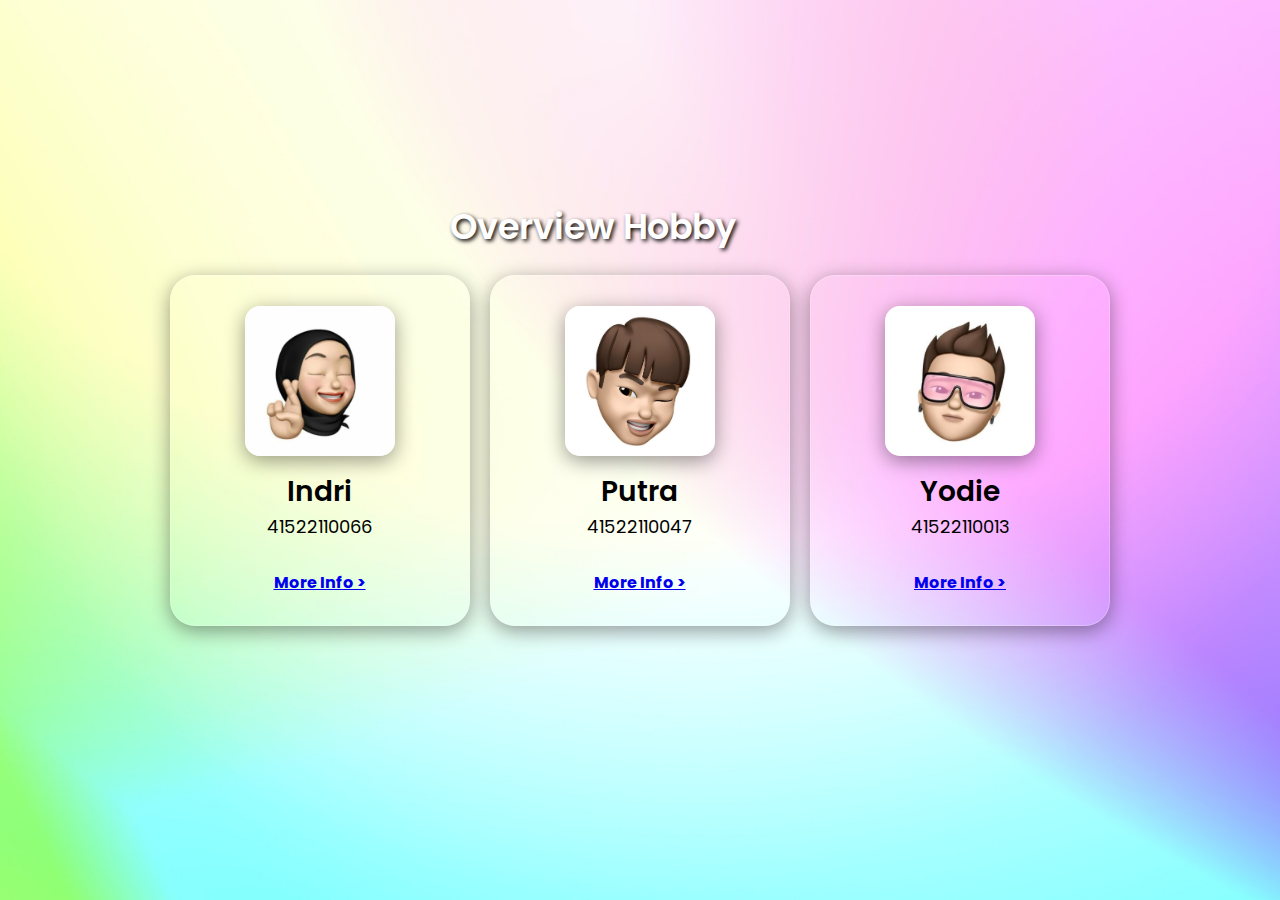
<file: index.html>
<!DOCTYPE html>
<!---Coding By CoderGirl!--->
<html lang="en">
<head>
  <meta charset="UTF-8">
  <meta name="viewport" content="width=device-width, initial-scale=1.0">
  <meta http-equiv="X-UA-Compatible" content="ie=edge">
  <title> Hobby Card UI Design </title>
  <!---Custom Css File!--->
  <link rel="stylesheet" href="style.css">
</head>
<body>
  <p class="text">Overview Hobby</p>
  <section class="main">
  <div class="profile-card">
    <div class="image">
      <img src="images/avatar.jpg" alt="" class="profile-pic">
    </div>
    <div class="data">
      <h2>Indri</h2>
      <span>41522110066</span>
    </div>
    <div class="row">
      <div class="info">
        <h4><a href="indri/indri.html">More Info ></a></h4>
      </div>
      </div>
    </div>
  </div>
  <div class="profile-card1">
    <div class="image">
      <img src="images/avatar1.jpg" alt="" class="profile-pic">
    </div>
    <div class="data">
      <h2>Putra</h2>
      <span>41522110047</span>
    </div>
    <div class="row">
      <div class="info">
        <h4><a href="putra/putra.html">More Info ></a></h4>
      </div>
      </div>
    </div>
    <div class="profile-card2">
      <div class="image">
        <img src="images/avatar3.jpg" alt="" class="profile-pic">
      </div>
      <div class="data">
        <h2>Yodie</h2>
        <span>41522110013</span>
      </div>
      <div class="row">
        <div class="info">
          <h4><a href="yodie/yodie.html">More Info ></a></h4>
        </div>
        </div>
      </div>
  </div>
</div>
</section>
</body>
</html>
</file>
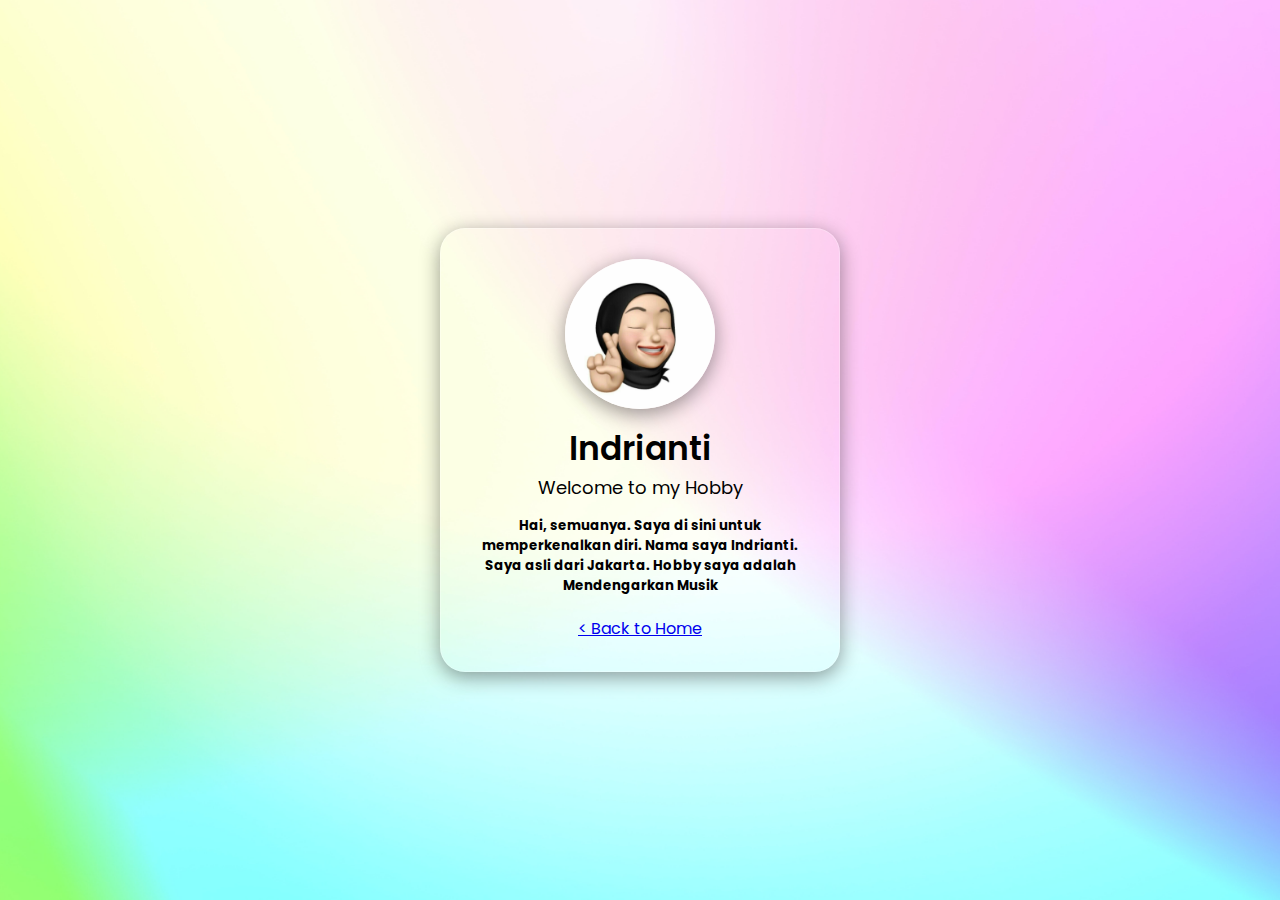
<file: indri/indri.html>
<!DOCTYPE html>
<!---Coding By CoderGirl!--->
<html lang="en">
<head>
  <meta charset="UTF-8">
  <meta name="viewport" content="width=device-width, initial-scale=1.0">
  <meta http-equiv="X-UA-Compatible" content="ie=edge">
  <title> Hobby Card UI Design </title>
  <!---Custom Css File!--->
  <link rel="stylesheet" href="style.css">
</head>
<body>
  <section class="main">
  <div class="profile-card">
    <div class="image">
      <img src="../images/avatar.jpg" alt="" class="profile-pic">
    </div>
    <div class="data">
      <h2>Indrianti</h2>
      <span>Welcome to my Hobby</span>
      <h5>Hai, semuanya. Saya di sini untuk memperkenalkan diri. Nama saya Indrianti. Saya asli dari Jakarta. Hobby saya adalah Mendengarkan Musik</h5>
      <p><a href="../index.html"> < Back to Home</a></p>
    </div>
  </div>
</section>
</body>
</html>
</file>
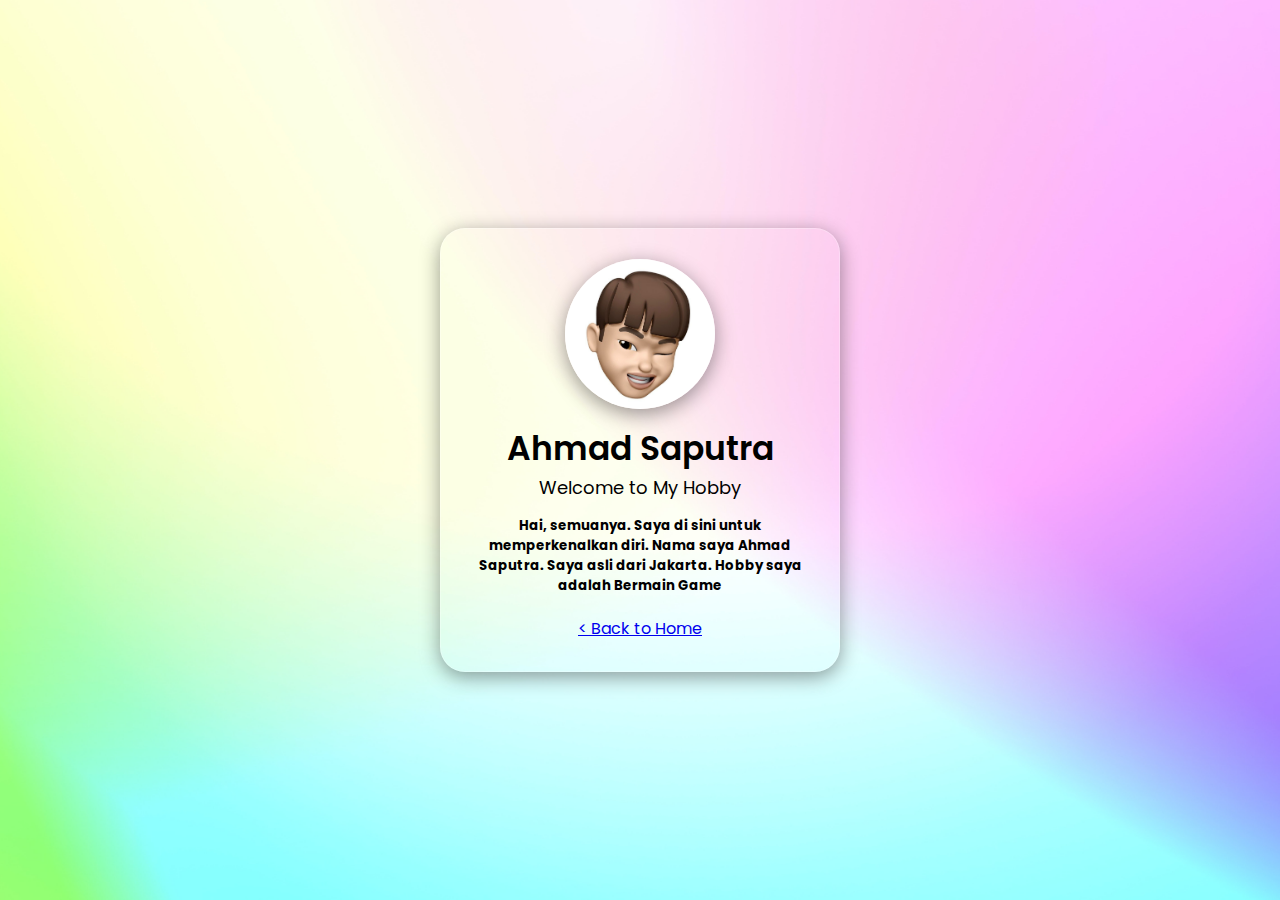
<file: putra/putra.html>
<!DOCTYPE html>
<!---Coding By CoderGirl!--->
<html lang="en">
<head>
  <meta charset="UTF-8">
  <meta name="viewport" content="width=device-width, initial-scale=1.0">
  <meta http-equiv="X-UA-Compatible" content="ie=edge">
  <title> Hobby Card UI Design </title>
  <!---Custom Css File!--->
  <link rel="stylesheet" href="style.css">
</head>
<body>
  <section class="main">
  <div class="profile-card">
    <div class="image">
      <img src="../images/avatar1.jpg" alt="" class="profile-pic">
    </div>
    <div class="data">
      <h2>Ahmad Saputra</h2>
      <span>Welcome to My Hobby</span>
      <h5>Hai, semuanya. Saya di sini untuk memperkenalkan diri. Nama saya Ahmad Saputra. Saya asli dari Jakarta. Hobby saya adalah Bermain Game</h5>
      <p><a href="../index.html"> < Back to Home</a></p>
    </div>
  </div>
</section>
</body>
</html>
</file>
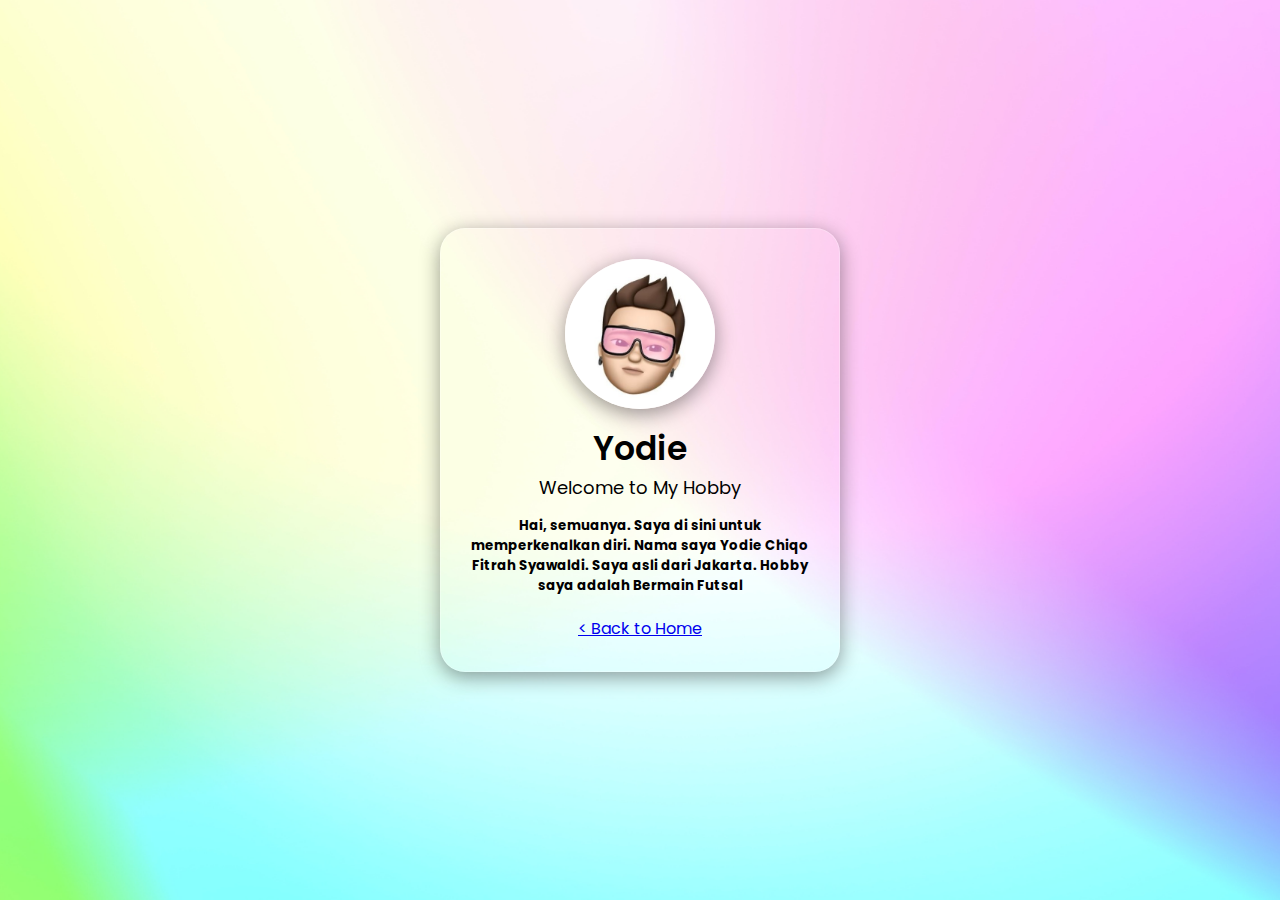
<file: yodie/yodie.html>
<!DOCTYPE html>
<!---Coding By CoderGirl!--->
<html lang="en">
<head>
  <meta charset="UTF-8">
  <meta name="viewport" content="width=device-width, initial-scale=1.0">
  <meta http-equiv="X-UA-Compatible" content="ie=edge">
  <title> Hobby Card UI Design </title>
  <!---Custom Css File!--->
  <link rel="stylesheet" href="style.css">
</head>
<body>
  <section class="main">
  <div class="profile-card">
    <div class="image">
      <img src="../images/avatar3.jpg" alt="" class="profile-pic">
    </div>
    <div class="data">
      <h2>Yodie</h2>
      <span>Welcome to My Hobby</span>
      <h5>Hai, semuanya. Saya di sini untuk memperkenalkan diri. Nama saya Yodie Chiqo Fitrah Syawaldi. Saya asli dari Jakarta. Hobby saya adalah Bermain Futsal</h5>
      <p><a href="../index.html"> < Back to Home</a></p>
    </div>
  </div>
</section>
</body>
</html>
</file>
<file: style.css>
@import url('https://fonts.googleapis.com/css2?family=Poppins:wght@200;300;400;500&display=swap');
*{
  margin: 0;
  padding: 0;
  box-sizing: border-box;
  font-family: 'Poppins', sans-serif;
}
p {
  color: rgb(255, 255, 255);
  position: absolute;
  right: 42.5%;
  top: 200px;
  font-size: 35px;
  font-family: 'Poppins' sans-serif;
  font-weight: 600;
  text-shadow: 2px 2px 4px #000000;
}
.main{
  width: 100%;
  height: 100vh;
  display: flex;
  align-items: center;
  justify-content: center;
  background-image: url(images/back.jpg);
  background-position: center;
  background-size: cover;
}

.profile-card{
  display: flex;
  flex-direction: column;
  align-items: center;
  max-width: 300px;
  width: 300%;
  border-radius: 25px;
  padding: 30px;
  border: 1px solid #ffffff40;
  box-shadow: 0 5px 20px rgba(0,0,0,0.4);
}
.image{
  position: relative;
  height: 150px;
  width: 150px;
}
.image .profile-pic{
  width: 100%;
  height: 100%;
  object-fit: cover;
  border-radius: 10%;
  box-shadow: 0 5px 20px rgba(0,0,0,0.4);
}
.data{
  display: flex;
  flex-direction: column;
  align-items: center;
  margin-top: 15px;
}
.data h2{
  font-size: 28px;
  font-weight: 600;
}
span{
  font-size: 18px;
}
.row{
  display: flex;
  align-items: center;
  margin-top: 30px;
}
.row .info{
  text-align: center;
  padding: 0 20px;
}
.buttons{
  display: flex;
  align-items: center;
  margin-top: 30px;
}
.profile-card1{
  display: flex;
  flex-direction: column;
  align-items: center;
  max-width: 300px;
  width: 300%;
  border-radius: 25px;
  padding: 30px;
  margin: 20px;
  border: 1px solid #ffffff40;
  box-shadow: 0 5px 20px rgba(0,0,0,0.4);
}
.profile-card2{
  display: flex;
  flex-direction: column;
  align-items: center;
  max-width: 300px;
  width: 300%;
  border-radius: 25px;
  padding: 30px;
  margin: 0.5px;
  border: 1px solid #ffffff40;
  box-shadow: 0 5px 20px rgba(0,0,0,0.4);
}
</file>
<file: indri/style.css>
@import url('https://fonts.googleapis.com/css2?family=Poppins:wght@200;300;400;500&display=swap');
*{
  margin: 0;
  padding: 0;
  box-sizing: border-box;
  font-family: 'Poppins', sans-serif;
}
.main{
  width: 100%;
  height: 100vh;
  display: flex;
  align-items: center;
  justify-content: center;
  background-image: url(../images/back.jpg);
  background-position: center;
  background-size: cover;
}
.profile-card{
  display: flex;
  flex-direction: column;
  align-items: center;
  max-width: 400px;
  width: 100%;
  border-radius: 25px;
  padding: 30px;
  border: 1px solid #ffffff40;
  box-shadow: 0 5px 20px rgba(0,0,0,0.4);
}
.image{
  position: relative;
  height: 150px;
  width: 150px;
}
.image .profile-pic{
  width: 100%;
  height: 100%;
  object-fit: cover;
  border-radius: 50%;
  box-shadow: 0 5px 20px rgba(0,0,0,0.4);
}
.data{
  display: flex;
  flex-direction: column;
  align-items: center;
  margin-top: 15px;
}
.data h2{
  font-size: 33px;
  font-weight: 600;
}
span{
  font-size: 18px;
  margin-bottom: 15px;
}
h5{
    text-align: center;
}
P{
    margin-top: 20PX;
}
.row{
  display: flex;
  align-items: center;
  margin-top: 30px;
}
.row .info{
  text-align: center;
  padding: 0 20px;
}
</file>
<file: putra/style.css>
@import url('https://fonts.googleapis.com/css2?family=Poppins:wght@200;300;400;500&display=swap');
*{
  margin: 0;
  padding: 0;
  box-sizing: border-box;
  font-family: 'Poppins', sans-serif;
}
.main{
  width: 100%;
  height: 100vh;
  display: flex;
  align-items: center;
  justify-content: center;
  background-image: url(../images/back.jpg);
  background-position: center;
  background-size: cover;
}
.profile-card{
  display: flex;
  flex-direction: column;
  align-items: center;
  max-width: 400px;
  width: 100%;
  border-radius: 25px;
  padding: 30px;
  border: 1px solid #ffffff40;
  box-shadow: 0 5px 20px rgba(0,0,0,0.4);
}
.image{
  position: relative;
  height: 150px;
  width: 150px;
}
.image .profile-pic{
  width: 100%;
  height: 100%;
  object-fit: cover;
  border-radius: 50%;
  box-shadow: 0 5px 20px rgba(0,0,0,0.4);
}
.data{
  display: flex;
  flex-direction: column;
  align-items: center;
  margin-top: 15px;
}
.data h2{
  font-size: 33px;
  font-weight: 600;
}
span{
  font-size: 18px;
  margin-bottom: 15px;
}
h5{
    text-align: center;
}
P{
    margin-top: 20PX;
}
.row{
  display: flex;
  align-items: center;
  margin-top: 30px;
}
.row .info{
  text-align: center;
  padding: 0 20px;
}
</file>
<file: yodie/style.css>
@import url('https://fonts.googleapis.com/css2?family=Poppins:wght@200;300;400;500&display=swap');
*{
  margin: 0;
  padding: 0;
  box-sizing: border-box;
  font-family: 'Poppins', sans-serif;
}
.main{
  width: 100%;
  height: 100vh;
  display: flex;
  align-items: center;
  justify-content: center;
  background-image: url(../images/back.jpg);
  background-position: center;
  background-size: cover;
}
.profile-card{
  display: flex;
  flex-direction: column;
  align-items: center;
  max-width: 400px;
  width: 100%;
  border-radius: 25px;
  padding: 30px;
  border: 1px solid #ffffff40;
  box-shadow: 0 5px 20px rgba(0,0,0,0.4);
}
.image{
  position: relative;
  height: 150px;
  width: 150px;
}
.image .profile-pic{
  width: 100%;
  height: 100%;
  object-fit: cover;
  border-radius: 50%;
  box-shadow: 0 5px 20px rgba(0,0,0,0.4);
}
.data{
  display: flex;
  flex-direction: column;
  align-items: center;
  margin-top: 15px;
}
.data h2{
  font-size: 33px;
  font-weight: 600;
}
span{
  font-size: 18px;
  margin-bottom: 15px;
}
h5{
    text-align: center;
}
P{
    margin-top: 20PX;
}
.row{
  display: flex;
  align-items: center;
  margin-top: 30px;
}
.row .info{
  text-align: center;
  padding: 0 20px;
}
</file>
